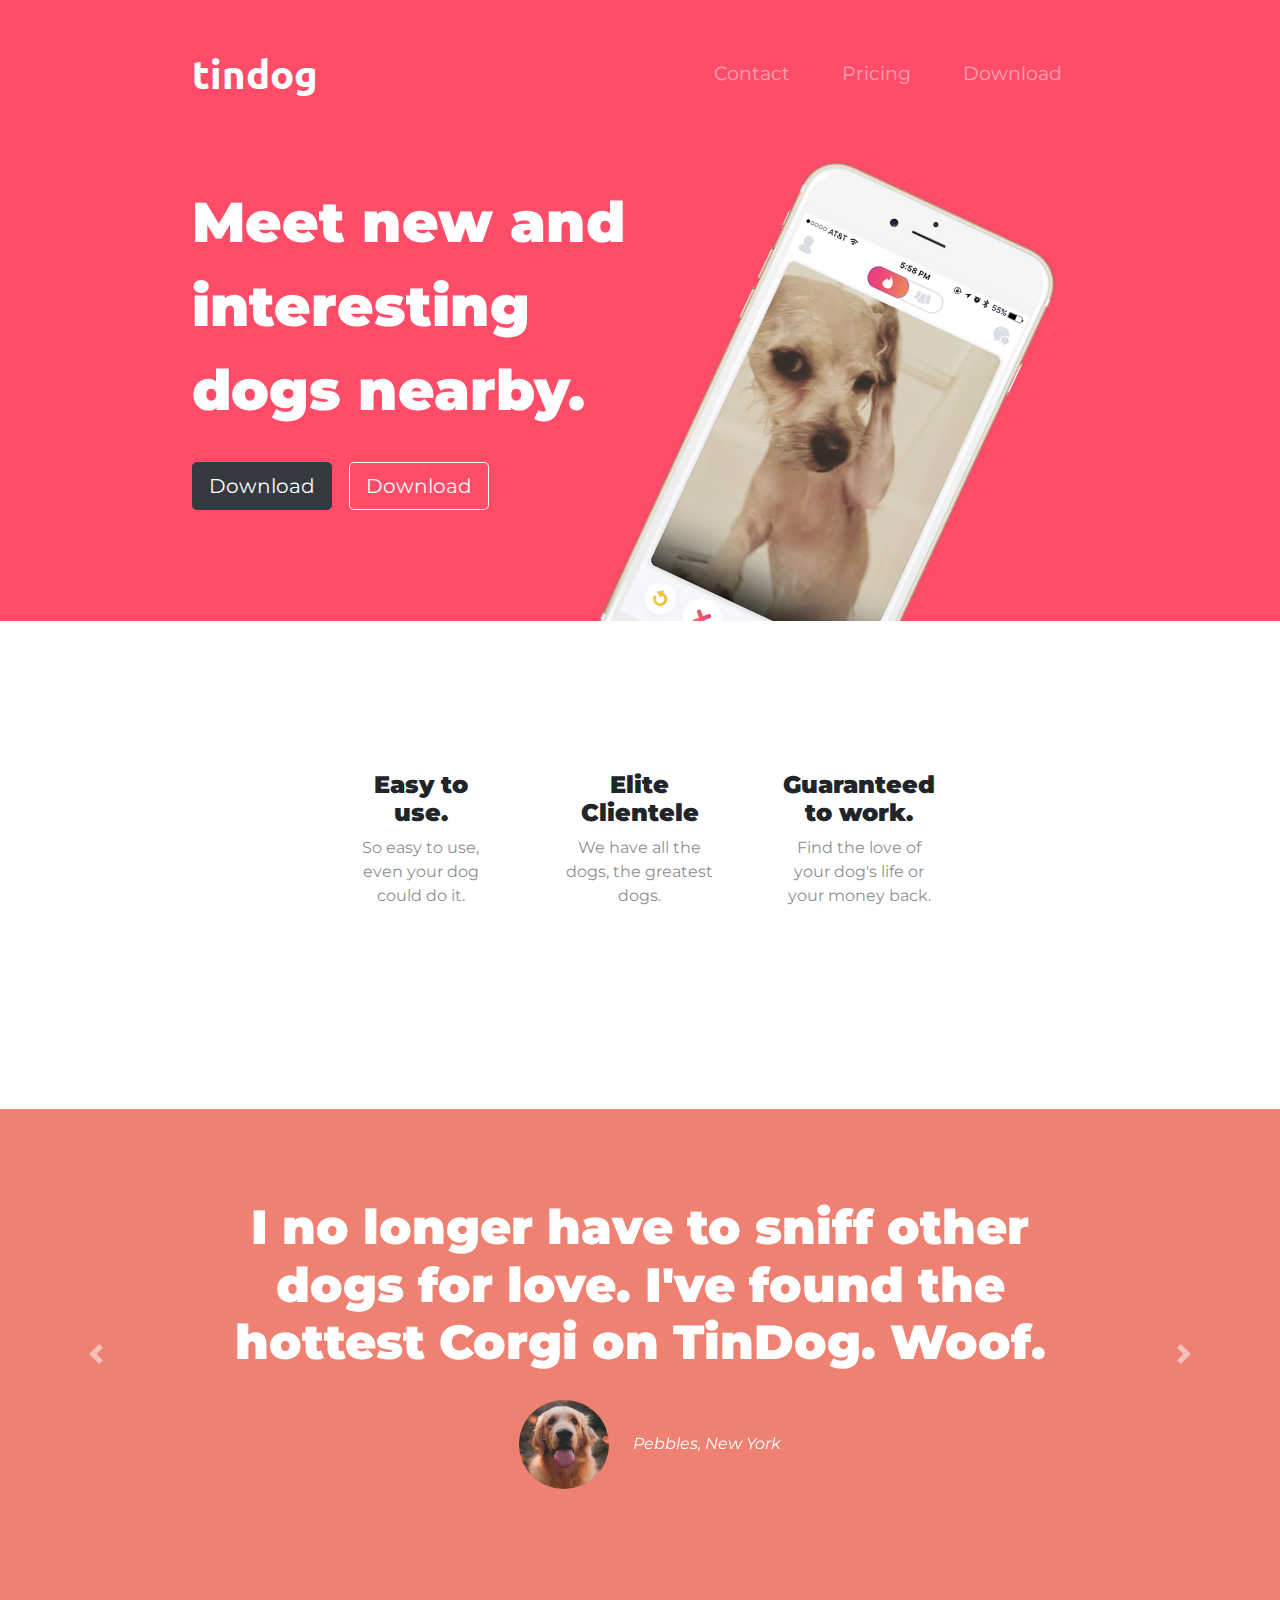
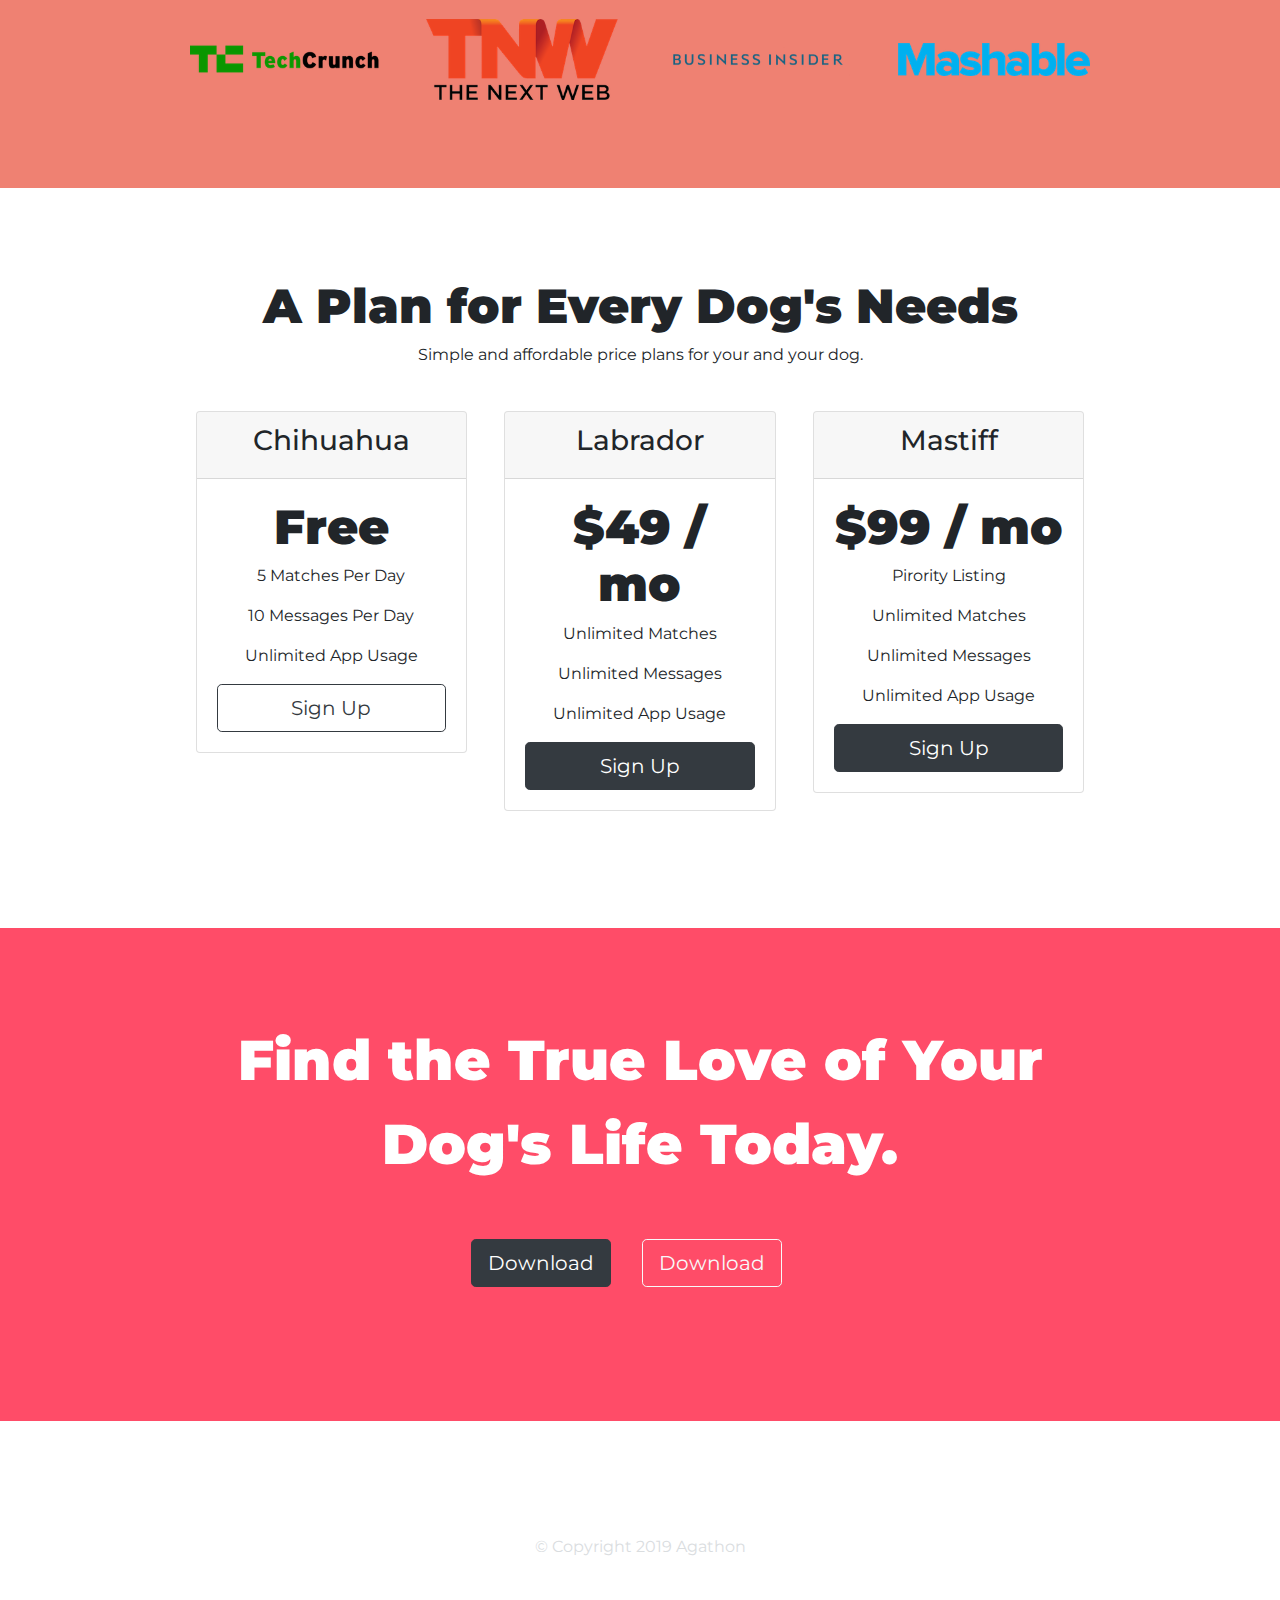
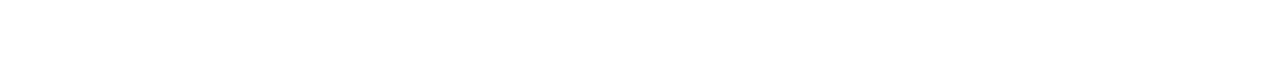
<file: index.html>
<!DOCTYPE html>
<html>

<head>
  <meta charset="utf-8">
  <title>TinDog</title>

  <!-- Google fonts -->
  <link href="https://fonts.googleapis.com/css?family=Montserrat:100,400,900|Ubuntu" rel="stylesheet">

  <!-- CSS stylesheets -->
  <link rel="stylesheet" href="https://stackpath.bootstrapcdn.com/bootstrap/4.3.1/css/bootstrap.min.css" integrity="sha384-ggOyR0iXCbMQv3Xipma34MD+dH/1fQ784/j6cY/iJTQUOhcWr7x9JvoRxT2MZw1T" crossorigin="anonymous">
  <link rel="stylesheet" href="css/styles.css">

  <!-- Font awesome -->
  <link rel="stylesheet" href="https://use.fontawesome.com/releases/v5.8.1/css/all.css" integrity="sha384-50oBUHEmvpQ+1lW4y57PTFmhCaXp0ML5d60M1M7uH2+nqUivzIebhndOJK28anvf" crossorigin="anonymous">
</head>

<body>

  <section id="title">

    <div class="container-fluid">

      <!-- Nav Bar -->
      <nav class="navbar navbar-expand-lg navbar-dark">
        <a class="navbar-brand" href="#">tindog</a>
        <button class="navbar-toggler" type="button" data-toggle="collapse" data-target="#navbarNav" aria-controls="navbarNav" aria-expanded="false" aria-label="Toggle navigation">
          <span class="navbar-toggler-icon"></span>
        </button>
        <div class="collapse navbar-collapse justify-content-end" id="navbarNav">
          <ul class="navbar-nav">
            <li class="nav-item">
              <a class="nav-link" href="#footer">Contact</a>
            </li>
            <li class="nav-item">
              <a class="nav-link" href="#pricing">Pricing</a>
            </li>
            <li class="nav-item">
              <a class="nav-link" href="#cta">Download</a>
            </li>

          </ul>
        </div>


      </nav>



      <!-- Title -->



      <div class="row">
        <div class="col-lg-6">
          <h1>Meet new and interesting dogs nearby.</h1>
          <button type="button" class="btn btn-dark btn-lg download-button"><i class="fab fa-apple"></i> Download</button>
          <button type="button" class="btn btn-outline-light btn-lg download-button"><i class="fab fa-google-play"></i> Download</button>
        </div>
        <div class="col-lg-6">
          <img class="title-image" src="images/iphone6.png" alt="iphone-mockup">
        </div>
      </div>


    </div>

  </section>


  <!-- Features -->

  <section id="features">


    <div class="container-fluid">



      <div class="row">
        <div class="feature-box col-lg-4">
          <i class="fas fa-check-circle feature-icon fa-4x"></i>
          <h3 class="feature-h3">Easy to use.</h3>
          <p class="feature-p">So easy to use, even your dog could do it.</p>
        </div>
        <div class="feature-box  col-lg-4">
          <i class="fas fa-bullseye feature-icon fa-4x"></i>
          <h3 class="feature-h3">Elite Clientele</h3>
          <p class="feature-p">We have all the dogs, the greatest dogs.</p>
        </div>
        <div class="feature-box  col-lg-4">
          <i class="fas fa-heart feature-icon fa-4x"></i>
          <h3 class="feature-h3">Guaranteed to work.</h3>
          <p class="feature-p">Find the love of your dog's life or your money back.</p>
        </div>

      </div>

    </div>

  </section>


  <!-- Testimonials -->

  <section id="testimonials">

    <div id="carouselExampleControls" class="carousel slide" data-ride="false">
      <div class="carousel-inner">
        <div class="carousel-item active">
          <h2>I no longer have to sniff other dogs for love. I've found the hottest Corgi on TinDog. Woof.</h2>
          <img class="testimonials-image" src="images/dog-img.jpg" alt="dog-profile">
          <em>Pebbles, New York</em>
        </div>
        <div class="carousel-item">
          <h2 class="testimonial-text">My dog used to be so lonely, but with TinDog's help, they've found the love of their life. I think.</h2>
          <img class="testimonials-image" src="images/tras.png" alt="lady-profile">
          <em>Tras, Cattown</em>
        </div>
      </div>
      <a class="carousel-control-prev" href="#carouselExampleControls" role="button" data-slide="prev">
        <span class="carousel-control-prev-icon" aria-hidden="true"></span>
        <span class="sr-only">Previous</span>
      </a>
      <a class="carousel-control-next" href="#carouselExampleControls" role="button" data-slide="next">
        <span class="carousel-control-next-icon" aria-hidden="true"></span>
        <span class="sr-only">Next</span>
      </a>
    </div>







  </section>


  <!-- Press -->

  <section id="press">
    <img class="press-image" src="images/TechCrunch.png" alt="tc-logo">
    <img class="press-image" src="images/tnw.png" alt="tnw-logo">
    <img class="press-image" src="images/bizinsider.png" alt="biz-insider-logo">
    <img class="press-image" src="images/mashable.png" alt="mashable-logo">

  </section>


  <!-- Pricing -->

  <section id="pricing">

    <h2>A Plan for Every Dog's Needs</h2>
    <p>Simple and affordable price plans for your and your dog.</p>


    <div class="row">
      <div class="pricing-column col-lg-4 col-md-6">

        <div class="card">
          <div class="card-header">
            <h3>Chihuahua</h3>
          </div>
          <div class="card-body">
            <h2>Free</h2>
            <p>5 Matches Per Day</p>
            <p>10 Messages Per Day</p>
            <p>Unlimited App Usage</p>
            <button class="btn btn-lg btn-block btn-outline-dark" type="button">Sign Up</button>
          </div>
        </div>
      </div>

      <div class="pricing-column col-lg-4 col-md-6">
        <div class="card">
          <div class="card-header">
            <h3>Labrador</h3>
          </div>
          <div class="card-body">
            <h2>$49 / mo</h2>
            <p>Unlimited Matches</p>
            <p>Unlimited Messages</p>
            <p>Unlimited App Usage</p>
            <button class="btn btn-lg btn-block btn-dark" type="button">Sign Up</button>
          </div>
        </div>
      </div>

      <div class="pricing-column col-lg-4">
        <div class="card">
          <div class="card-header">
            <h3>Mastiff</h3>
          </div>
          <div class="card-body">

            <h2>$99 / mo</h2>
            <p>Pirority Listing</p>
            <p>Unlimited Matches</p>
            <p>Unlimited Messages</p>
            <p>Unlimited App Usage</p>
            <button class="btn btn-lg btn-block btn-dark" type="button">Sign Up</button>
          </div>
        </div>
      </div>
    </div>
  </section>


  <!-- Call to Action -->

  <section id="cta">

    <h3 class="h3-cta">Find the True Love of Your Dog's Life Today.</h3>
    <button type="button" class="btn btn-dark btn-lg download-button"><i class="fab fa-apple"></i> Download</button>
    <button type="button" class="btn btn-outline-light btn-lg download-button"><i class="fab fa-google-play"></i> Download</button>

  </section>


  <!-- Footer -->

  <footer id="footer">

    <i class="fab-icons fab fa-twitter"></i>
    <i class="fab-icons fab fa-facebook-f"></i>
    <i class="fab-icons fab fa-instagram"></i>
    <i class="fab-icons fas fa-envelope"></i>

    <p class="p-paragraph">© Copyright 2019 Agathon</p>


  </footer>


  <!-- Bootstrap scripts -->
  <script src="https://code.jquery.com/jquery-3.3.1.slim.min.js" integrity="sha384-q8i/X+965DzO0rT7abK41JStQIAqVgRVzpbzo5smXKp4YfRvH+8abtTE1Pi6jizo" crossorigin="anonymous"></script>
  <script src="https://cdnjs.cloudflare.com/ajax/libs/popper.js/1.14.7/umd/popper.min.js" integrity="sha384-UO2eT0CpHqdSJQ6hJty5KVphtPhzWj9WO1clHTMGa3JDZwrnQq4sF86dIHNDz0W1" crossorigin="anonymous"></script>
  <script src="https://stackpath.bootstrapcdn.com/bootstrap/4.3.1/js/bootstrap.min.js" integrity="sha384-JjSmVgyd0p3pXB1rRibZUAYoIIy6OrQ6VrjIEaFf/nJGzIxFDsf4x0xIM+B07jRM" crossorigin="anonymous"></script>
</body>

</html>
</file>
<file: css/styles.css>
body {
    font-family: "Montserrat";
}

#title {
  background-color: #ff4c68;
  color: #fff;

}

.container-fluid {
  padding: 3% 15% 7%;
}

h1 {
  font-family: "Montserrat";
  font-weight: 900;
  font-size: 3.5rem;
  line-height: 1.5;
}

h2 {
  font-family: "Montserrat";
  font-weight: 900;
  font-size: 3rem;
}


/* Navigation bar */

.navbar {
  padding: 0 0 4.5rem;
}

.navbar-brand {
  font-family: "Ubuntu";
  font-size: 2.5rem;
  font-weight: bold;
}

.nav-item {
  padding: 0 18px;
}

.nav-link {
  font-size: 1.2rem;
  font-family: "Montserrat";
}

/* Download buttons */
.download-button {
  margin: 5% 3% 5% 0;
}

/* TItle image */
.title-image {
  width: 60%;
  transform: rotate(25deg);
    position: absolute;
    right: 30%;
}

/* Features */
#features {
  padding: 7% 15%;
  background-color: #fff;
  position: relative;
  z-index: 1;
}

.feature-box {
  text-align: center;
  padding: 5%;
}

.feature-h3 {
  font-family: "Montserrat";
  font-weight: 900;
  font-size: 1.5rem;
}

.feature-icon {
  color: #ef8172;
  margin-bottom: 1rem;


}

.feature-icon:hover {
  color: #ff4c68;
}

.feature-p {
  color: #8f8f8f;
}

/* Testimonials section */

#testimonials {

  text-align: center;
  background-color: #ef8172;
  color: #fff;
}

.carousel-item {
padding: 7% 15%;
}

.testimonials-image {
  width: 10%;
  border-radius: 100%;
  margin: 20px;
}

#press {
  background-color: #ef8172;
  text-align: center;
  padding-bottom: 3%;
}

.press-image {
  width: 15%;
  margin: 20px 20px 50px;
}

/* pricing selection */

#pricing {
    padding: 7% 15%;
    text-align: center;
}

.pricing-column {
  padding: 3% 2%;
}

/* CTA section */
#cta {
  padding: 7% 15%;
  background-color: #ff4c68;
  color: #fff;
  text-align: center;
}

/* Footer */
#footer {
  background-color: #fff;
  text-align: center;
  padding: 7% 15%;
}

.fab-icons {
  margin-left: 2%;
  margin-bottom: 1%;
}

.h3-cta {
  font-family: "Montserrat";
  font-weight: 900;
  font-size: 3.5rem;
  line-height: 1.5;
}

.p-paragraph {
  color: #DADDDF;
}

/* Media queries */
@media (max-width: 1028px) {
  #title {
    text-align: center;
  }
  .title-image {
    position: static;
    transform: rotate(0);
  }

}
</file>
